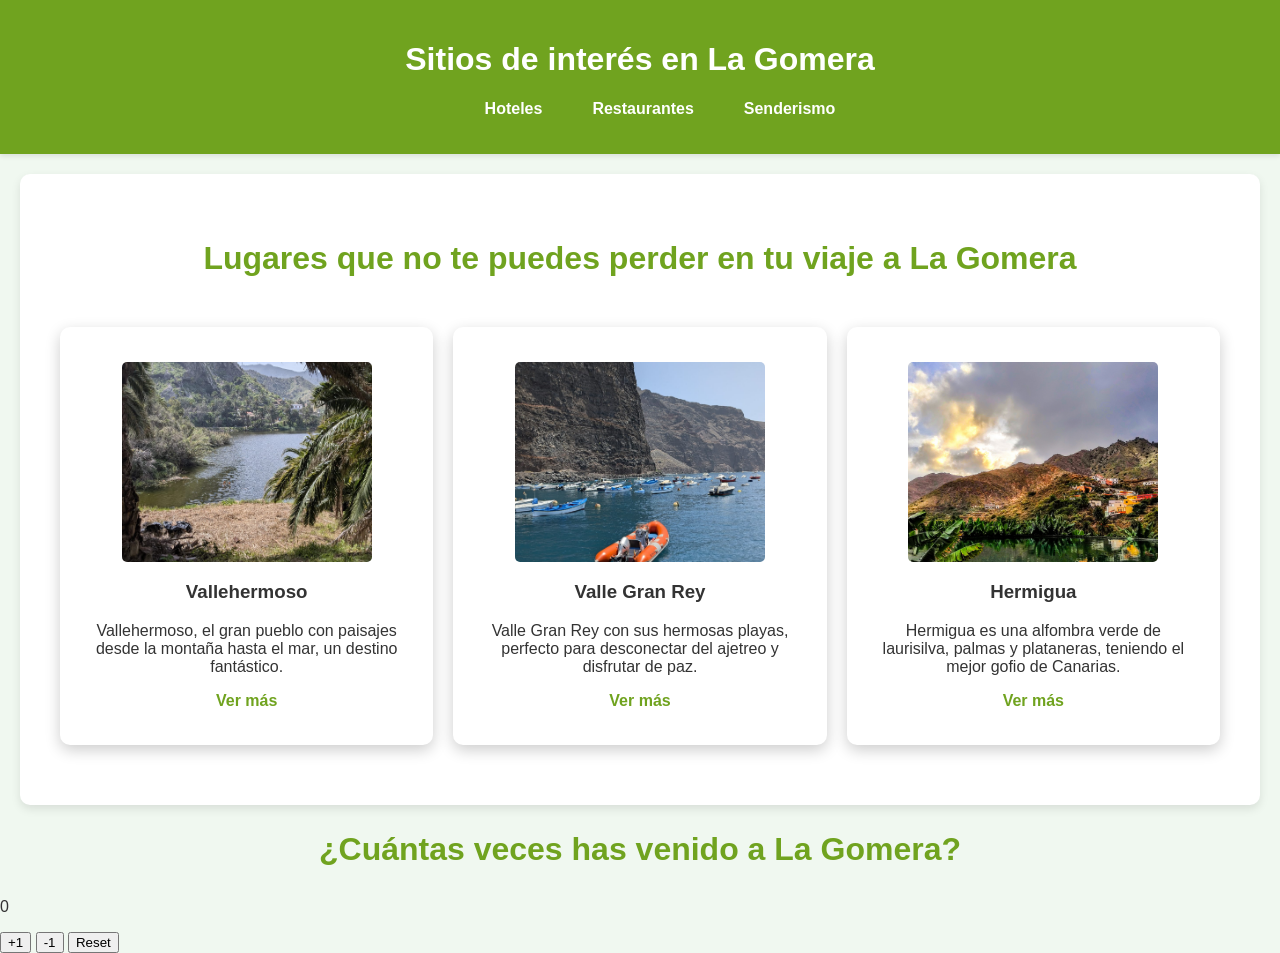
<file: web/html/index.html>
<!doctype html>
<html lang="es">
  <head>
    <meta charset="UTF-8" />
    <meta name="viewport" content="width=device-width, initial-scale=1.0" />
    <title>El encanto de La Gomera</title>
    <link rel="stylesheet" href="../css/web.css" />
    <script src="script.js"></script>
  </head>
  <body>
    <header>
      <h1>Sitios de interés en La Gomera</h1>
      <nav>
        <ul>
          <li>
            <a href="hoteles.html">Hoteles</a>
            
          </li>
          <li>
            <a href="Restaurantes.html">Restaurantes</a
            >
          </li>
          <li>
            <a href="#" onclick="alert('Estamos trabajando en esto para ti')"
              >Senderismo</a
            >
          </li>
        </ul>
      </nav>
    </header>

    <main>
      <h2>Lugares que no te puedes perder en tu viaje a La Gomera</h2>
      <section class="pueblos">
        <div>
          <img src="../imag/vallehermoso1.jpeg" alt="Vallehermoso" />
          <h3>Vallehermoso</h3>
          <p>
            Vallehermoso, el gran pueblo con paisajes desde la montaña hasta el
            mar, un destino fantástico.
          </p>
          <a href="vallehermoso.html">Ver más</a>
        </div>

        <div>
          <img src="../imag/vallegranrey1.jpeg" alt="Valle Gran Rey" />
          <h3>Valle Gran Rey</h3>
          <p>
            Valle Gran Rey con sus hermosas playas, perfecto para desconectar
            del ajetreo y disfrutar de paz.
          </p>
          <a href="ValleGranRey.html">Ver más</a>
        </div>

        <div>
          <img src="../imag/hermigua1.jpg" alt="Hermigua" />
          <h3>Hermigua</h3>
          <p>
            Hermigua es una alfombra verde de laurisilva, palmas y plataneras,
            teniendo el mejor gofio de Canarias.
          </p>
          <a href="Hermigua.html">Ver más</a>
        </div>
      </section>
    </main>
    <h2>¿Cuántas veces has venido a La Gomera?</h2>

    <p id="valorContador">0</p>

    <button onclick="incrementar()">+1</button>
    <button onclick="decrementar()">-1</button>
    <button onclick="resetear()">Reset</button>
  </body>
</html>
</file>
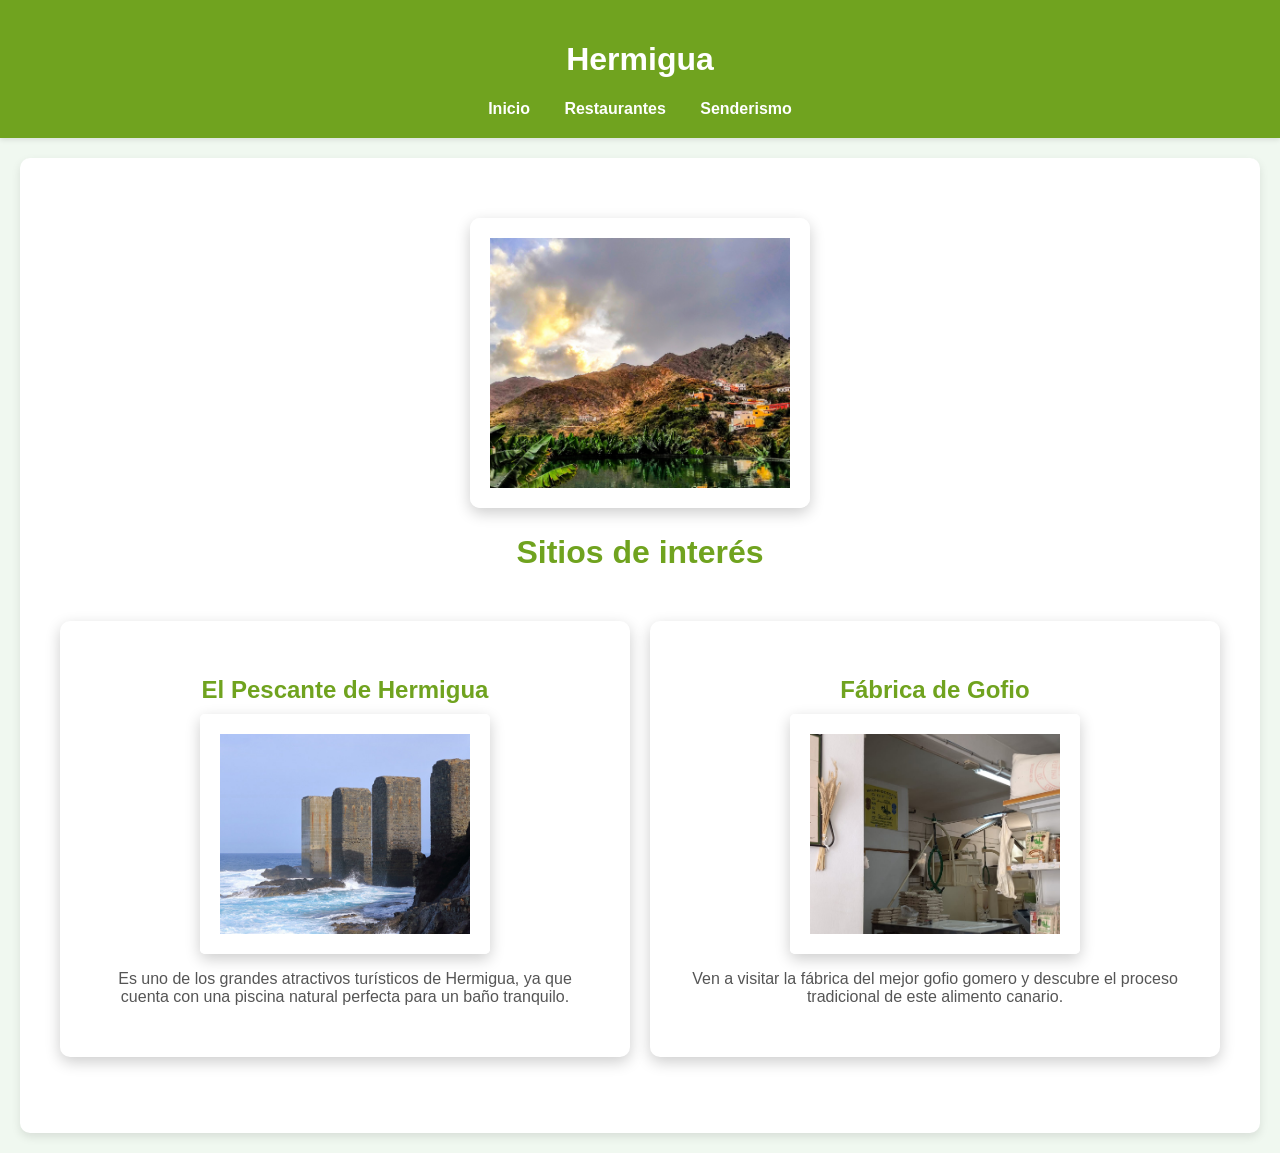
<file: web/html/Hermigua.html>
<!DOCTYPE html>
<html lang="es">
<head>
    <meta charset="UTF-8">
    <meta name="viewport" content="width=device-width, initial-scale=1.0">
    <title>Hermigua</title>
    <link rel="stylesheet" href="../css/web.css">
    <script src="script.js"></script>
</head>
<body>
    <header>
        <h1>Hermigua</h1>
        <nav>
        <a href="index.html.html">Inicio</a>
        <a href="#" onclick="alert('Estamos trabajando en ello')">Restaurantes</a>
        <a href="#" onclick="alert('Estamos trabajando en ello')">Senderismo</a>
    </nav>
    </header>

    <main>
        <section class="pueblo">
            <img src="../imag/hermigua1.jpg" alt="Hermigua">
            <div>
                <h2>Sitios de interés</h2>
                <ul>
                    <li>
                        <h2>El Pescante de Hermigua</h2>
                        <img src="../imag/pescante.jpg" alt="Pescante de Hermigua">
                        <p>Es uno de los grandes atractivos turísticos de Hermigua, ya que cuenta con una piscina natural perfecta para un baño tranquilo.</p>
                    </li>
                    <li>
                        <h2>Fábrica de Gofio</h2>
                        <img src="../imag/gofio.jpeg" alt="Fabrica de Gofio">
                        <p>Ven a visitar la fábrica del mejor gofio gomero y descubre el proceso tradicional de este alimento canario.</p>
                    </li>
                </ul>
            </div>
        </section>
    </main>
</body>
</html>
</file>
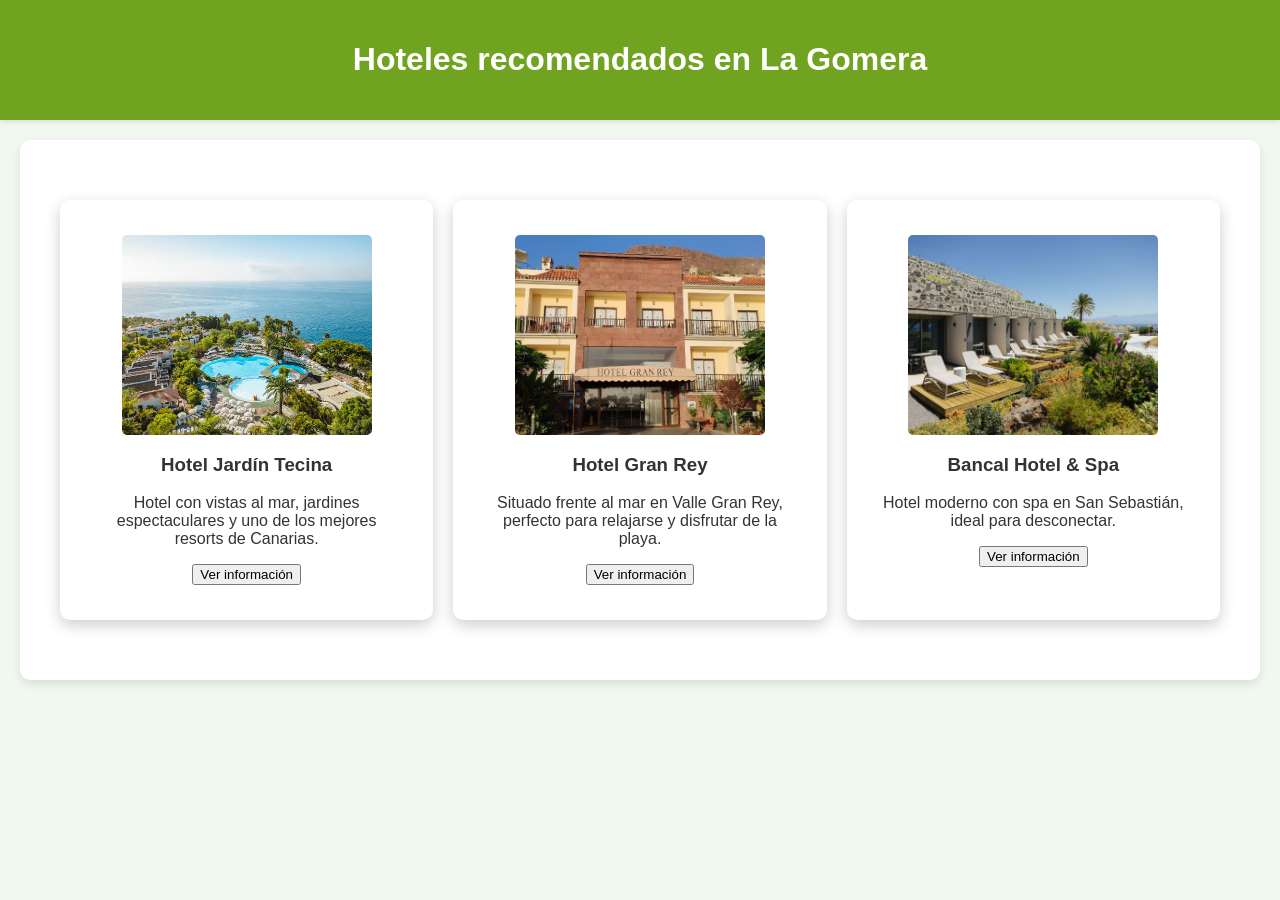
<file: web/html/hoteles.html>
<!DOCTYPE html>
<html lang="es">
<head>
    <meta charset="UTF-8">
    <meta name="viewport" content="width=device-width, initial-scale=1.0">
    <title>hoteles</title>
    <link rel="stylesheet" href="../css/web.css">
    <script src="script.js"></script>
</head>
<body>
    <header>
<h1>Hoteles recomendados en La Gomera</h2>
    </header>
    <main>
<section class="pueblos">
    <div>
        <img src="../imag/tecina.jpg" alt="Hotel Jardín Tecina">
        <h3>Hotel Jardín Tecina</h3>
        <p>Hotel con vistas al mar, jardines espectaculares y uno de los mejores resorts de Canarias.</p>
        <button onclick="verInfoHotel('tecina')">Ver información</button>
    </div>

    <div>
        <img src="../imag/granrey.jpg" alt="Hotel Gran Rey">
        <h3>Hotel Gran Rey</h3>
        <p>Situado frente al mar en Valle Gran Rey, perfecto para relajarse y disfrutar de la playa.</p>
        <button onclick="verInfoHotel('granrey')">Ver información</button>
    </div>

    <div>
        <img src="../imag/bancal.jpg" alt="Hotel Bancal">
        <h3>Bancal Hotel & Spa</h3>
        <p>Hotel moderno con spa en San Sebastián, ideal para desconectar.</p>
        <button onclick="verInfoHotel('bancal')">Ver información</button>
    </div>
    </section>
</main>
<p id="infoHotel"></p>
</body>
</file>
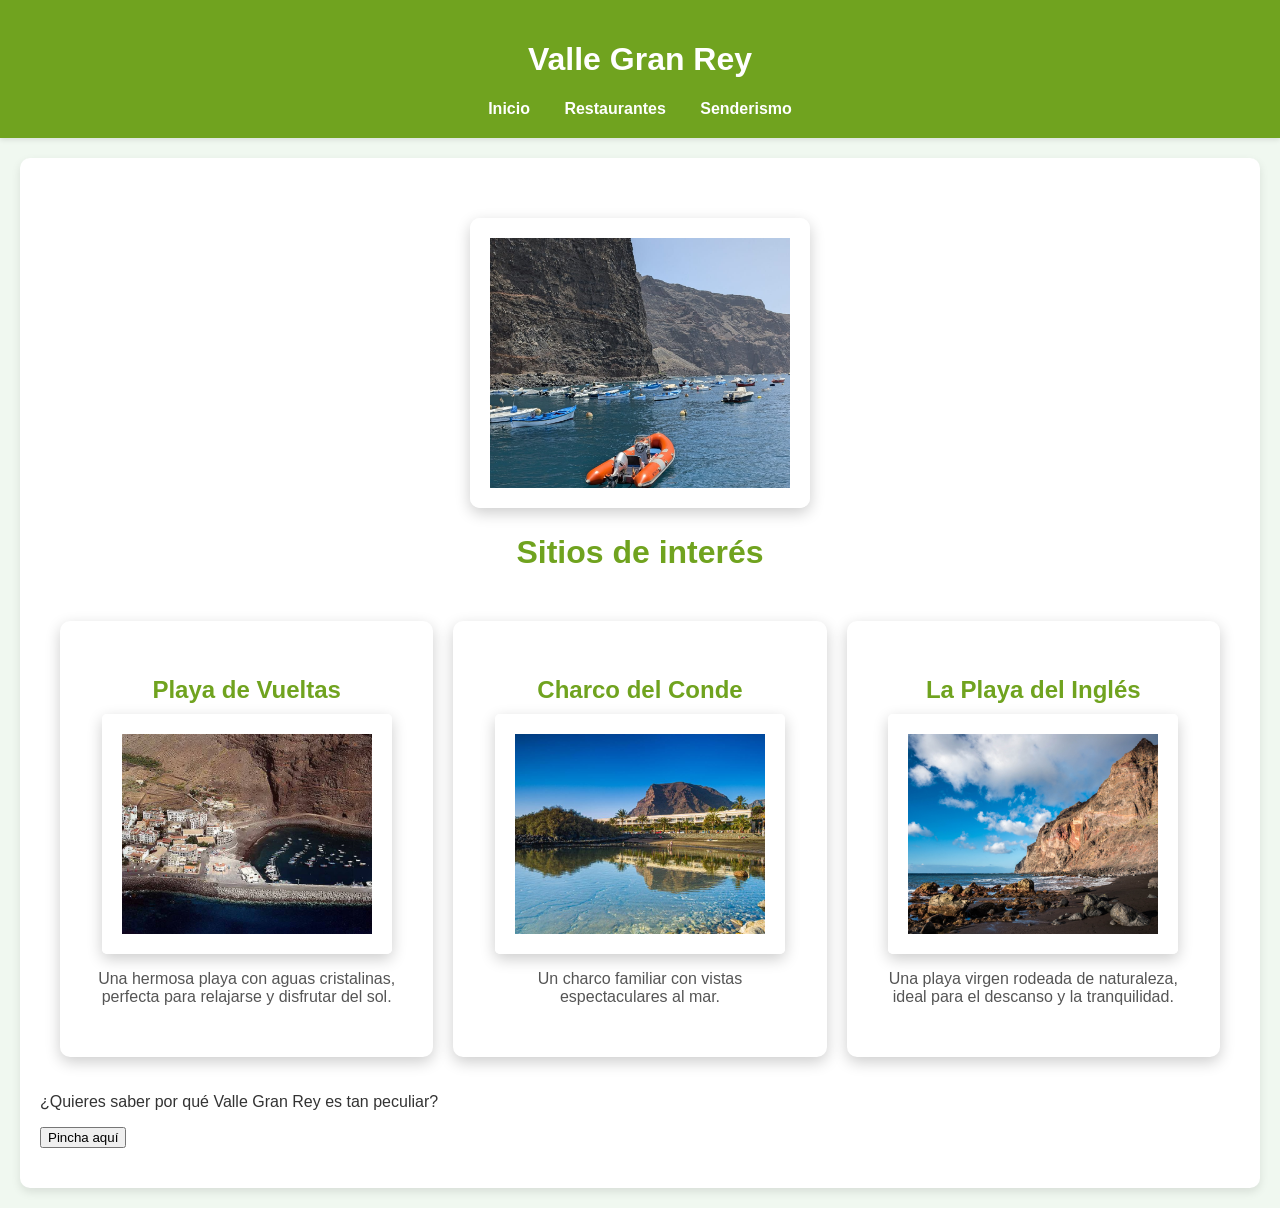
<file: web/html/ValleGranRey.html>
<!DOCTYPE html>
<html lang="es">
<head>
    <meta charset="UTF-8">
    <meta name="viewport" content="width=device-width, initial-scale=1.0">
    <title>Valle Gran Rey</title>
    <link rel="stylesheet" href="../css/web.css">
    <script src="script.js"></script>
</head>
<body>
    <header>
        <h1>Valle Gran Rey</h1>
        <nav>
        <a href="index.html.html">Inicio</a>
        <a href="#" onclick="alert('Estamos trabajando en ello')">Restaurantes</a>
        <a href="#" onclick="alert('Estamos trabajando en ello')">Senderismo</a>
    </nav>
    </header>

    <main>
        <section class="pueblo">
            <img src="../imag/vallegranrey1.jpeg" alt="Valle Gran Rey">
            <div>
                <h2>Sitios de interés</h2>
                <ul>
                    <li>
                        <h2>Playa de Vueltas</h2>
                        <img src="../imag/vueltas.webp" alt="Vueltas">
                        <p>Una hermosa playa con aguas cristalinas, perfecta para relajarse y disfrutar del sol.</p>
                    </li>
                    <li>
                        <h2>Charco del Conde</h2>
                        <img src="../imag/charco.jpg" alt="Charco del Conde">
                        <p>Un charco familiar con vistas espectaculares al mar.</p>
                    </li>
                    <li>
                        <h2>La Playa del Inglés</h2>
                        <img src="../imag/playaing.jpg" alt="Argaga">
                        <p>Una playa virgen rodeada de naturaleza, ideal para el descanso y la tranquilidad.</p>
                    </li>
                </ul>
            </div>
        </section>
        <p id="mensaje">¿Quieres saber por qué Valle Gran Rey es tan peculiar?</p>
<button onclick="cambiarTexto()">Pincha aquí</button>

    </main>

</body>
</html>
</file>
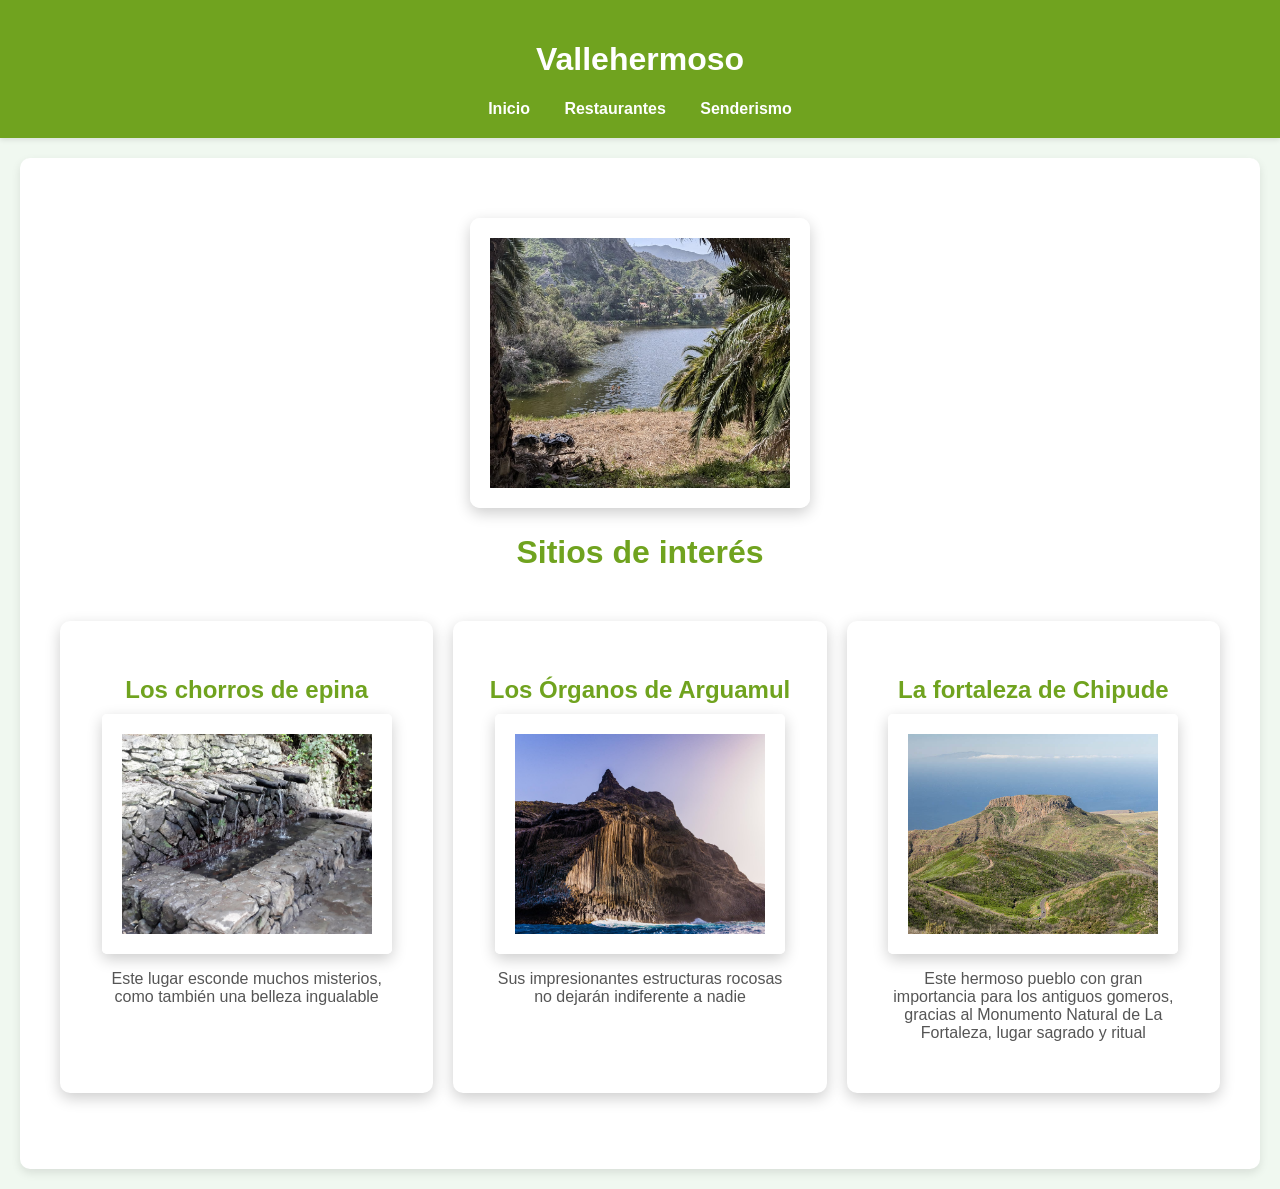
<file: web/html/vallehermoso.html>
<!DOCTYPE html>
<html lang="es">
<head>
    <meta charset="UTF-8">
    <meta name="viewport" content="width=device-width, initial-scale=1.0">
    <title>Vallehermoso</title>
    <link rel="stylesheet" href="../css/web.css">
    <script src="script.js"></script>

</head>
<body>
    <header>
        <h1>Vallehermoso</h1>
        <nav>
        <a href="index.html.html">Inicio</a>
        <a href="#" onclick="alert('Estamos trabajando en esto para ti')">Restaurantes</a>
        <a href="#" onclick="alert('Estamos trabajando en esto para ti')">Senderismo</a>
    </nav>
    </header>

    <main>
        <section class="pueblo">
            <img src="../imag/vallehermoso1.jpeg" alt="Vallehermoso">
            <div>
                <h2>Sitios de interés</h2>
                <ul>
                    <li>
                        <h2>Los chorros de epina</h2>
                        <img src="../imag/chorros.jpg" alt="Epina">
                        <p>Este lugar esconde muchos misterios, como también una belleza ingualable</p>
                    </li>
                    <li>
                        <h2>Los Órganos de Arguamul</h2>
                        <img src="../imag/organos.jpg" alt="Arguamul">
                        <p>Sus impresionantes estructuras rocosas no dejarán indiferente a nadie</p>
                    </li>
                    <li>
                        <h2>La fortaleza de Chipude</h2>
                        <img src="../imag/fortaleza.jpg" alt="Chipude">
                        <p>Este hermoso pueblo con gran importancia para los antiguos gomeros, gracias al Monumento Natural de La Fortaleza, lugar sagrado y ritual</p>
                    </li>
                </ul>
            </div>
        </section>
    </main>

</body>
</html>
</file>
<file: web/css/web.css>
body {
    font-family: 'Arial', sans-serif;
    background-color: #f0f8f0;
    margin: 0;
    padding: 0;
    color: #333;
}

header {
    background-color: #70a31f;
    color: white;
    padding: 20px;
    text-align: center;
    box-shadow: 0 2px 5px rgba(0,0,0,0.1);
}

nav ul {
    list-style: none;
    display: flex;
    justify-content: center;
    gap: 20px;
    margin-top: 15px;
    flex-wrap: wrap;
}


nav a {
    color: white;
    text-decoration: none;
    font-weight: bold;
    padding: 10px 15px;
    border-radius: 5px;
    transition: background-color 0.3s;
}

nav a:hover {
    text-decoration: underline;
    background-color: rgba(255,255,255,0.2);
}

main {
    background-color: #ffffff;
    padding: 40px 20px;
    margin: 20px;
    border-radius: 10px;
    box-shadow: 0 4px 10px rgba(0,0,0,0.1);
}

.intro {
    max-width: 800px;
    margin: 0 auto 30px;
    font-size: 1.1em;
    line-height: 1.8;
    color: #4b5a38;
}

h2 {
    color: #70a31f;
    text-align: center;
    margin-bottom: 30px;
    font-size: 2em;
}

.pueblos {
    display: grid;
    grid-template-columns: repeat(auto-fit, minmax(250px, 1fr));
    gap: 20px;
    padding: 20px;
    justify-items: center;
}

.pueblos article {
    text-align: center;
    border: 20px solid white;
    box-shadow: 0 5px 15px rgba(0,0,0,0.2);
    padding: 15px;
    background-color: white;
    border-radius: 10px;
    display: flex;
    flex-direction: column;
    gap: 15px;
}

.site-footer {
    text-align: center;
    padding: 20px 10px;
    color: #5b6d4a;
    font-size: 0.95em;
}

.pueblos div {
    text-align: center;
    border: 20px solid white;
    box-shadow: 0 5px 15px rgba(0,0,0,0.2);
    padding: 15px;
    background-color: white;
    border-radius: 10px;
}

.pueblos img {
    width: 250px;
    height: 200px;
    border-radius: 5px;
    object-fit: cover;
    display: block;
    margin: 0 auto;
}

.pueblo img {
    width: 300px;
    height: 250px;
    border: 20px solid white;
    box-shadow: 0 5px 15px rgba(0,0,0,0.2);
    border-radius: 10px;
    display: block;
    margin: 20px auto;
    object-fit: cover;
}

.pueblo ul {
    display: grid;
    grid-template-columns: repeat(auto-fit, minmax(300px, 1fr));
    gap: 20px;
    padding: 20px;
    list-style: none;
}

.pueblo li {
    border: 20px solid white;
    box-shadow: 0 5px 15px rgba(0,0,0,0.2);
    padding: 15px;
    background-color: white;
    border-radius: 10px;
    text-align: center;
}

.pueblo li img {
    width: 250px;
    height: 200px;
    border-radius: 5px;
    object-fit: cover;
    display: block;
    margin: 0 auto 10px;
}

.pueblo li h2 {
    color: #70a31f;
    font-size: 1.5em;
    margin-bottom: 10px;
}

.pueblo li p {
    color: #555;
}

.pueblos a {
    color: #70a31f;
    text-decoration: none;
    font-weight: bold;
    padding: 10px 15px;
    border-radius: 5px;
}

.pueblos a:hover {
    color: #5a8a1a;
    background-color: rgba(112, 163, 31, 0.1);
}
</file>
